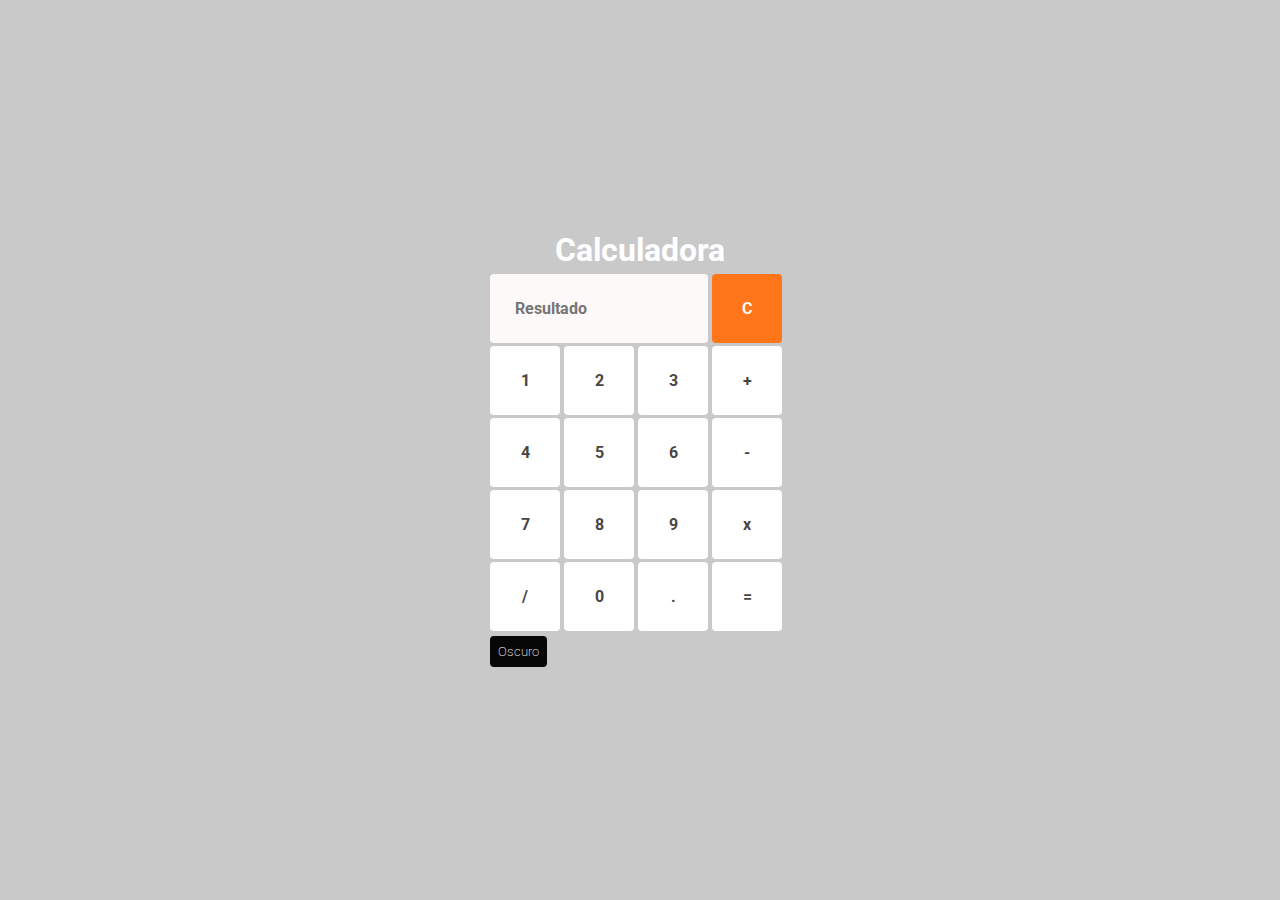
<file: Calculadora/index.html>
<!DOCTYPE html>
<html>

<head>
  <meta charset="utf-8" />
  <meta http-equiv="X-UA-Compatible" content="IE=edge" />
  <title>Calculadora</title>
  <meta name="description" content="" />
  <meta name="viewport" content="width=device-width, initial-scale=1" />
  <link rel="stylesheet" href="Estilos/claro.css" id="theme" />
  <link href="https://fonts.googleapis.com/css2?family=Roboto:wght@300&display=swap" rel="stylesheet">
  
</head>

<body>
  <div class="Capa">
    <div class="container">
      <h1>Calculadora</h1>

      <div class="Fila_Uno">
        <input type="text" name="resultado" class="resultado" id="resultado" value="" placeholder="Resultado" readonly />
        <input type="button" value="C" onclick="LimpiarPantalla()" id="Limpiar" />
      </div>
      <div class="Fila_Dos">
        <input type="button" value="1" onclick="Pantalla(1)" id="uno" />
        <input type="button" value="2" onclick="Pantalla(2)" id="dos" />
        <input type="button" value="3" id="tres" onclick="Pantalla(3)" />
        <input type="button" value="+" onclick="Pantalla('+')" />
      </div>
      <div class="Fila_Tres">
        <input type="button" value="4" id="cuatro" onclick="Pantalla(4)" />
        <input type="button" value="5" id="cinco" onclick="Pantalla(5)" />
        <input type="button" value="6" id="seis" onclick="Pantalla(6)" />
        <input type="button" value="-" onclick="Pantalla('-')" />
      </div>
      <div class="Fila_Cuatro">
        <input type="button" value="7" id="siete" onclick="Pantalla(7)" />
        <input type="button" value="8" id="ocho" onclick="Pantalla(8)" />
        <input type="button" value="9" id="nueve" onclick="Pantalla(9)" />
        <input type="button" value="x" onclick="Pantalla('*')" />
      </div>
      <div class="Fila_Cinco">
        <input type="button" value="/" onclick="Pantalla('/')" />

        <input type="button" value="0" id="cero" onclick="Pantalla(0)" />
        <input type="button" value="." class="dot" onclick="Pantalla('.')" />
        <input type="button" value="=" onclick="resultado.value = eval(resultado.value)" />
      </div>
      <div class="boton-debajo">
        <button onclick="CambiodeColor()" id="modo_oscuro">
          Oscuro 
        </button>
      </div>
    </div>
  </div>
  <!-- Fontawesome Script -->
  <script src="JS/funciones.js"></script>
</body>

</html>
</file>
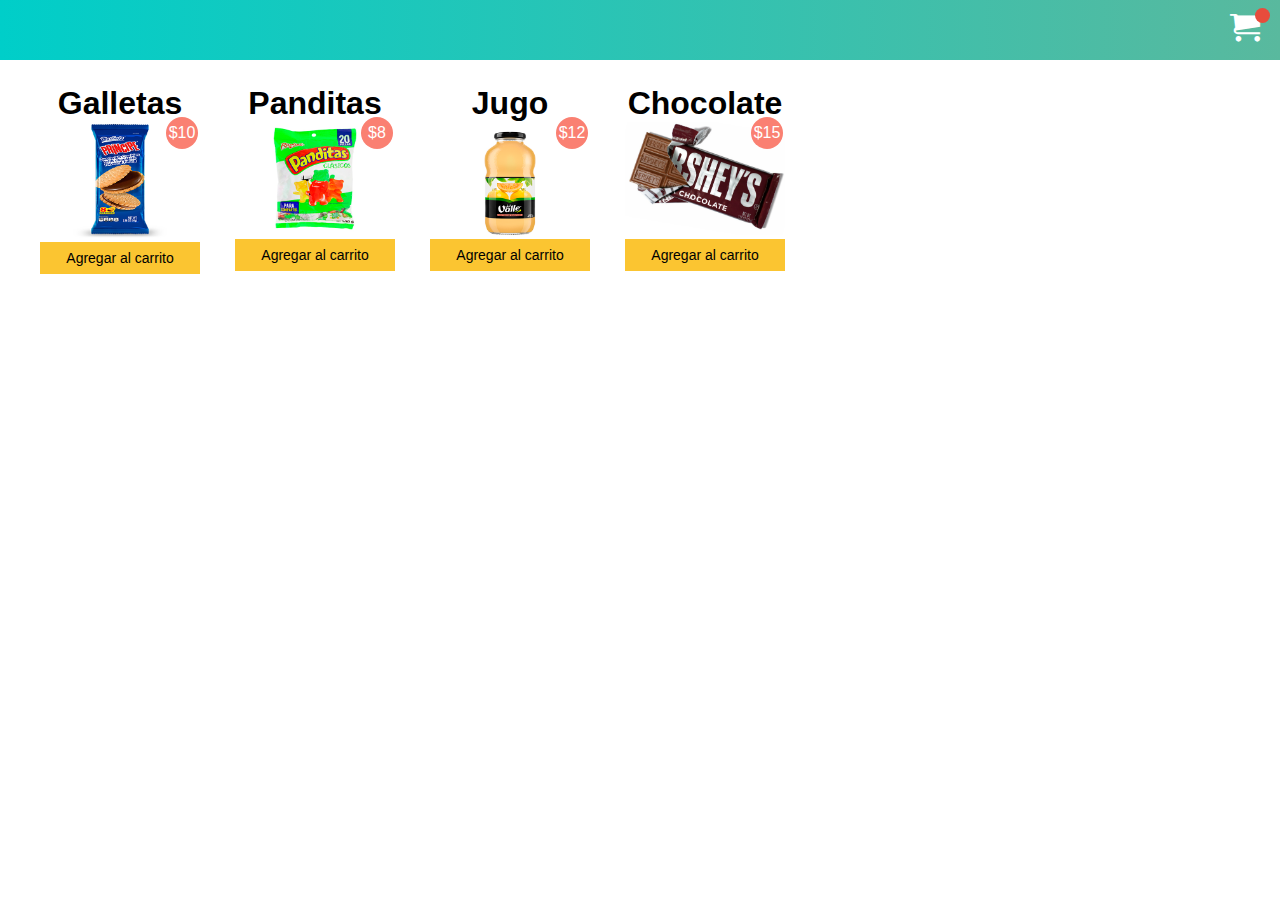
<file: carrito/Index.html>
<!DOCTYPE html>
<html>
<head>
	<title>Carrito de compras</title>

	<meta charset="UTF-8">
	<meta name="viewport" content="width=device-width, initial-scale=1.0">
	<link rel="stylesheet" type="text/css" href="css/Estilo.css">
	<link rel="stylesheet" type="text/css" href="css/fonts/Iconos.css">
	<script src="js/funciones.js" async="true"></script>
</head>
<body>

	<header>
		<i onclick="visible()" class="icon-cart"></i><s></s>
	</header>

	<nav></nav>
	<section></section>
	
</body>
</html>
</file>
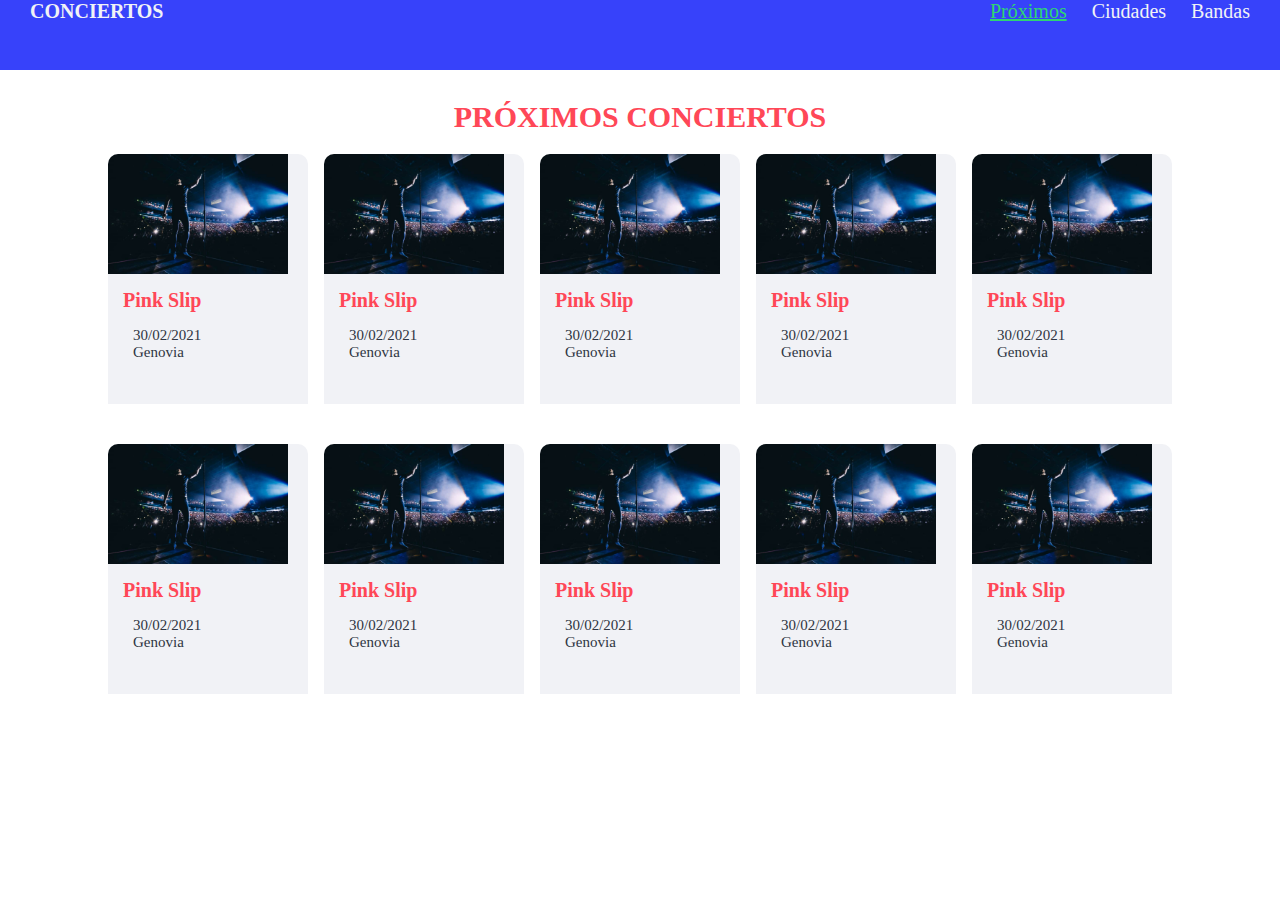
<file: conciertos/index.html>
<!DOCTYPE html>
<html>
<head>
    <title>PRÓXIMOS</title>
    <meta charset="utf-8">
    <meta name="viewport" content="width=device-width, initial-scale=1.0">
    <link rel="stylesheet" type="text/css" href="./css/estilos.css">
    <link rel="stylesheet" href="https://use.fontawesome.com/releases/v5.15.3/css/all.css" integrity="sha384-SZXxX4whJ79/gErwcOYf+zWLeJdY/qpuqC4cAa9rOGUstPomtqpuNWT9wdPEn2fk" crossorigin="anonymous">
    <link rel="preconnect" href="https://fonts.gstatic.com">
    <link href="https://fonts.googleapis.com/css2?family=Poppins:wght@100;200;500&display=swap" rel="stylesheet">
</head>
<body>
    <header>
        <h6>CONCIERTOS</h6>
        <i class="fas fa-bars menu"></i>
        <div class="menu-lado">
            <div><a href="./index.html">Próximos</a></div>
            <div><a href="./ciudades.html">Ciudades</a></div>
            <div><a href="./bandas.html">Bandas</a></div>
        </div>
        <ul>
            <li><a href="./index.html" class="actual">Próximos</a></li>
            <li><a href="./ciudades.html">Ciudades</a></li>
            <li><a href="./bandas.html">Bandas</a></li>
        </ul>
    </header>
    <h1>PRÓXIMOS CONCIERTOS</h1>
    <div class="contenedor">

    <div class="ficha">
        <div class="imgficha">
            <img src="./img/p1.jpg">
        </div>
        <div class="info">
            <h3>Pink Slip</h3>
            <p><i class="fas fa-calendar"></i>30/02/2021</p>
            <p><i class="fas fa-map-marker"></i>Genovia</p>
        </div>
    </div>

    <div class="ficha">
        <div class="imgficha">
            <img src="./img/p1.jpg">
        </div>
        <div class="info">
            <h3>Pink Slip</h3>
            <p><i class="fas fa-calendar"></i>30/02/2021</p>
            <p><i class="fas fa-map-marker"></i>Genovia</p>
        </div>
    </div>

    <div class="ficha">
        <div class="imgficha">
            <img src="./img/p1.jpg">
        </div>
        <div class="info">
            <h3>Pink Slip</h3>
            <p><i class="fas fa-calendar"></i>30/02/2021</p>
            <p><i class="fas fa-map-marker"></i>Genovia</p>
        </div>
    </div>

    <div class="ficha">
        <div class="imgficha">
            <img src="./img/p1.jpg">
        </div>
        <div class="info">
            <h3>Pink Slip</h3>
            <p><i class="fas fa-calendar"></i>30/02/2021</p>
            <p><i class="fas fa-map-marker"></i>Genovia</p>
        </div>
    </div>

    <div class="ficha">
        <div class="imgficha">
            <img src="./img/p1.jpg">
        </div>
        <div class="info">
            <h3>Pink Slip</h3>
            <p><i class="fas fa-calendar"></i>30/02/2021</p>
            <p><i class="fas fa-map-marker"></i>Genovia</p>
        </div>
    </div>

</div>

<div class="contenedor">

    <div class="ficha">
        <div class="imgficha">
            <img src="./img/p1.jpg">
        </div>
        <div class="info">
            <h3>Pink Slip</h3>
            <p><i class="fas fa-calendar"></i>30/02/2021</p>
            <p><i class="fas fa-map-marker"></i>Genovia</p>
        </div>
    </div>

    <div class="ficha">
        <div class="imgficha">
            <img src="./img/p1.jpg">
        </div>
        <div class="info">
            <h3>Pink Slip</h3>
            <p><i class="fas fa-calendar"></i>30/02/2021</p>
            <p><i class="fas fa-map-marker"></i>Genovia</p>
        </div>
    </div>

    <div class="ficha">
        <div class="imgficha">
            <img src="./img/p1.jpg">
        </div>
        <div class="info">
            <h3>Pink Slip</h3>
            <p><i class="fas fa-calendar"></i>30/02/2021</p>
            <p><i class="fas fa-map-marker"></i>Genovia</p>
        </div>
    </div>

    <div class="ficha">
        <div class="imgficha">
            <img src="./img/p1.jpg">
        </div>
        <div class="info">
            <h3>Pink Slip</h3>
            <p><i class="fas fa-calendar"></i>30/02/2021</p>
            <p><i class="fas fa-map-marker"></i>Genovia</p>
        </div>
    </div>

    <div class="ficha">
        <div class="imgficha">
            <img src="./img/p1.jpg">
        </div>
        <div class="info">
            <h3>Pink Slip</h3>
            <p><i class="fas fa-calendar"></i>30/02/2021</p>
            <p><i class="fas fa-map-marker"></i>Genovia</p>
        </div>
    </div>

</div>

    

</body>
</html>
</file>
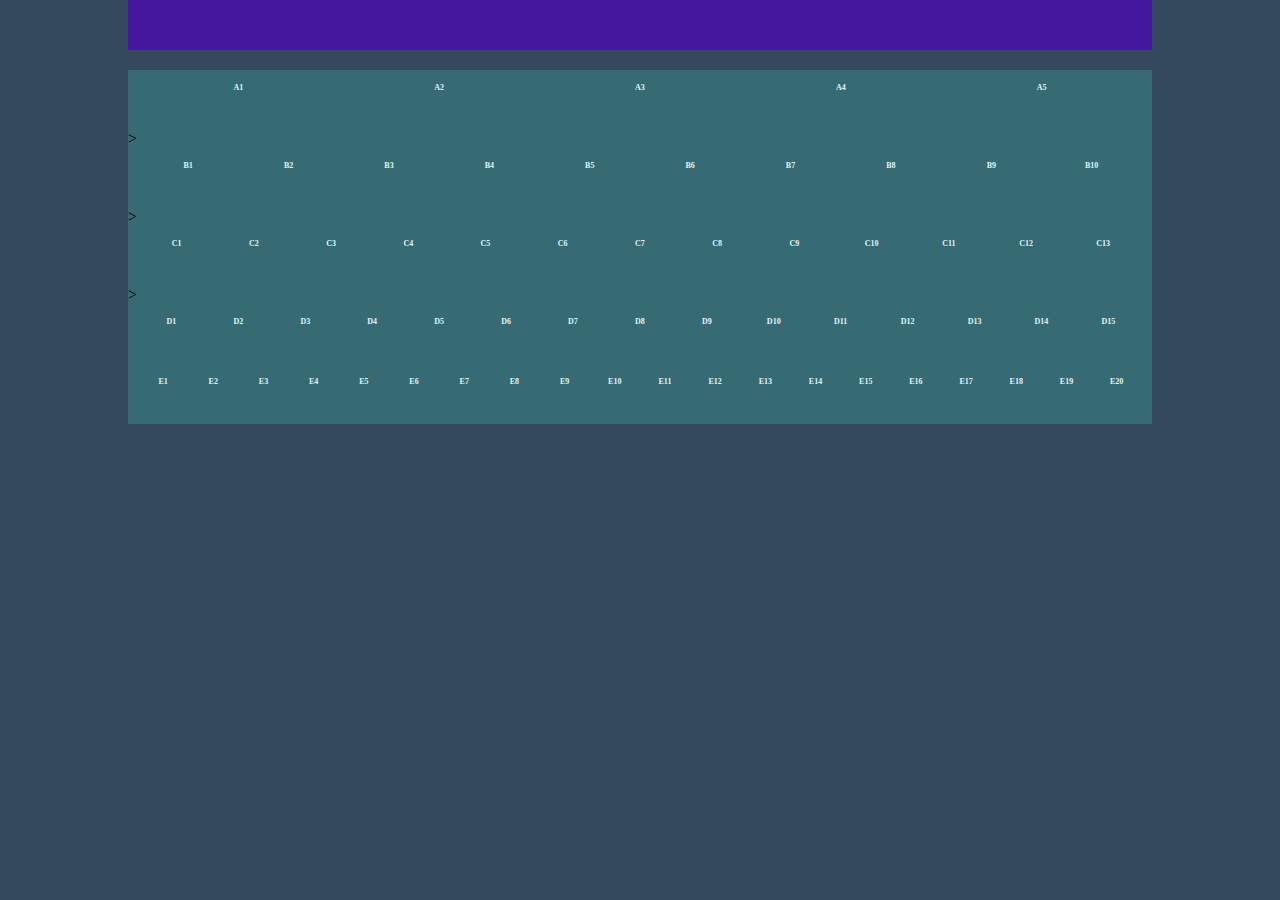
<file: Flexbox/index.html>
<!DOCTYPE html>
<html>
<head>
    <meta charset="UTF-8">
    <meta http-equiv="X-UA-Compatible" content="IE=edge">
    <title>FlexBox</title>
    <link rel="stylesheet" type="text/css" href="estilos/estilos.css">
    <link rel="stylesheet" href="https://use.fontawesome.com/releases/v5.8.1/css/all.css" integrity="sha384-50oBUHEmvpQ+1lW4y57PTFmhCaXp0ML5d60M1M7uH2+nqUivzIebhndOJK28anvf" crossorigin="anonymous">
</head>
<body>
    <div class="pantalla"></div>
    <div class="contenedor">
        <div class="fila">
            <div class="asiento">
                <i class="fas fa-couch"></i> 
                <h4>A1</h4>
            </div>
            <div class="asiento">
                <i class="fas fa-couch"></i>
                <h4>A2</h4>
            </div>
            <div class="asiento">
                <i class="fas fa-couch"></i>
                <h4>A3</h4>
            </div>
            <div class="asiento">
                <i class="fas fa-couch"></i>
                <h4>A4</h4>
            </div>
            <div class="asiento">
                <i class="fas fa-couch"></i>
                <h4>A5</h4>
            </div>
        </div>>

        <div class="fila">
            <div class="asiento">
                <i class="fas fa-couch"></i>
                <h4>B1</h4>
            </div>
            <div class="asiento">
                <i class="fas fa-couch"></i>
                <h4>B2</h4>
            </div>
            <div class="asiento">
                <i class="fas fa-couch"></i>
                <h4>B3</h4>
            </div>
            <div class="asiento">
                <i class="fas fa-couch"></i>
                <h4>B4</h4>
            </div>
            <div class="asiento">
                <i class="fas fa-couch"></i>
                <h4>B5</h4>
            </div>
            <div class="asiento">
                <i class="fas fa-couch"></i>
                <h4>B6</h4>
            </div>
            <div class="asiento">
                <i class="fas fa-couch"></i>
                <h4>B7</h4>
            </div>
            <div class="asiento">
                <i class="fas fa-couch"></i>
                <h4>B8</h4>
            </div>
            <div class="asiento">
                <i class="fas fa-couch"></i>
                <h4>B9</h4>
            </div>
            <div class="asiento">
                <i class="fas fa-couch"></i>
                <h4>B10</h4>
            </div>
        </div>>

        <div class="fila">
            <div class="asiento">
                <i class="fas fa-couch"></i>
                <h4>C1</h4>
            </div>
            <div class="asiento">
                <i class="fas fa-couch"></i>
                <h4>C2</h4>
            </div>
            <div class="asiento">
                <i class="fas fa-couch"></i>
                <h4>C3</h4>
            </div>
            <div class="asiento">
                <i class="fas fa-couch"></i>
                <h4>C4</h4>
            </div>
            <div class="asiento">
                <i class="fas fa-couch"></i> 
                <h4>C5</h4>
            </div>
            <div class="asiento">
                <i class="fas fa-couch"></i>
                <h4>C6</h4>
            </div>
            <div class="asiento">
                <i class="fas fa-couch"></i>
                <h4>C7</h4>
            </div>
            <div class="asiento">
                <i class="fas fa-couch"></i>
                <h4>C8</h4>
            </div>
            <div class="asiento">
                <i class="fas fa-couch"></i>
                <h4>C9</h4>
            </div>
            <div class="asiento">
                <i class="fas fa-couch"></i> 
                <h4>C10</h4>
            </div>
            <div class="asiento">
                <i class="fas fa-couch"></i>
                <h4>C11</h4>
            </div>
            <div class="asiento">
                <i class="fas fa-couch"></i>
                <h4>C12</h4>
            </div>
            <div class="asiento">
                <i class="fas fa-couch"></i> 
                <h4>C13</h4>
            </div>
        </div>>

        <div class="fila">
            <div class="asiento">
                <i class="fas fa-couch"></i>
                <h4>D1</h4>
            </div>
            <div class="asiento">
                <i class="fas fa-couch"></i>
                <h4>D2</h4>
            </div>
            <div class="asiento">
                <i class="fas fa-couch"></i>
                <h4>D3</h4>
            </div>
            <div class="asiento">
                <i class="fas fa-couch"></i>
                <h4>D4</h4>
            </div>
            <div class="asiento">
                <i class="fas fa-couch"></i>
                <h4>D5</h4>
            </div>
            <div class="asiento">
                <i class="fas fa-couch"></i>
                <h4>D6</h4>
            </div>
            <div class="asiento">
                <i class="fas fa-couch"></i>
                <h4>D7</h4>
            </div>
            <div class="asiento">
                <i class="fas fa-couch"></i>
                <h4>D8</h4>
            </div>
            <div class="asiento">
                <i class="fas fa-couch"></i>
                <h4>D9</h4>
            </div>
            <div class="asiento">
                <i class="fas fa-couch"></i>
                <h4>D10</h4>
            </div>
            <div class="asiento">
                <i class="fas fa-couch"></i>
                <h4>D11</h4>
            </div>
            <div class="asiento">
                <i class="fas fa-couch"></i>
                <h4>D12</h4>
            </div>
            <div class="asiento">
                <i class="fas fa-couch"></i>
                <h4>D13</h4>
            </div>
            <div class="asiento">
                <i class="fas fa-couch"></i>
                <h4>D14</h4>
            </div>
            <div class="asiento">
                <i class="fas fa-couch"></i>
                <h4>D15</h4>
            </div>
        </div>
        <div class="fila">
            <div class="asiento">
                <i class="fas fa-couch"></i> 
                <h4>E1</h4>
            </div>
            <div class="asiento">
                <i class="fas fa-couch"></i>
                <h4>E2</h4>
            </div>
            <div class="asiento">
                <i class="fas fa-couch"></i>
                <h4>E3</h4>
            </div>
            <div class="asiento">
                <i class="fas fa-couch"></i>
                <h4>E4</h4>
            </div>
            <div class="asiento">
                <i class="fas fa-couch"></i>
                <h4>E5</h4>
            </div>
            <div class="asiento">
                <i class="fas fa-couch"></i> 
                <h4>E6</h4>
            </div>
            <div class="asiento">
                <i class="fas fa-couch"></i>
                <h4>E7</h4>
            </div>
            <div class="asiento">
                <i class="fas fa-couch"></i>
                <h4>E8</h4>
            </div>
            <div class="asiento">
                <i class="fas fa-couch"></i>
                <h4>E9</h4>
            </div>
            <div class="asiento">
                <i class="fas fa-couch"></i>
                <h4>E10</h4>
            </div><div class="asiento">
                <i class="fas fa-couch"></i> 
                <h4>E11</h4>
            </div>
            <div class="asiento">
                <i class="fas fa-couch"></i>
                <h4>E12</h4>
            </div>
            <div class="asiento">
                <i class="fas fa-couch"></i>
                <h4>E13</h4>
            </div>
            <div class="asiento">
                <i class="fas fa-couch"></i>
                <h4>E14</h4>
            </div>
            <div class="asiento">
                <i class="fas fa-couch"></i>
                <h4>E15</h4>
            </div><div class="asiento">
                <i class="fas fa-couch"></i> 
                <h4>E16</h4>
            </div>
            <div class="asiento">
                <i class="fas fa-couch"></i>
                <h4>E17</h4>
            </div>
            <div class="asiento">
                <i class="fas fa-couch"></i>
                <h4>E18</h4>
            </div>
            <div class="asiento">
                <i class="fas fa-couch"></i>
                <h4>E19</h4>
            </div>
            <div class="asiento">
                <i class="fas fa-couch"></i>
                <h4>E20</h4>
            </div>
        </div>
    </div>
</body>
</html>
</file>
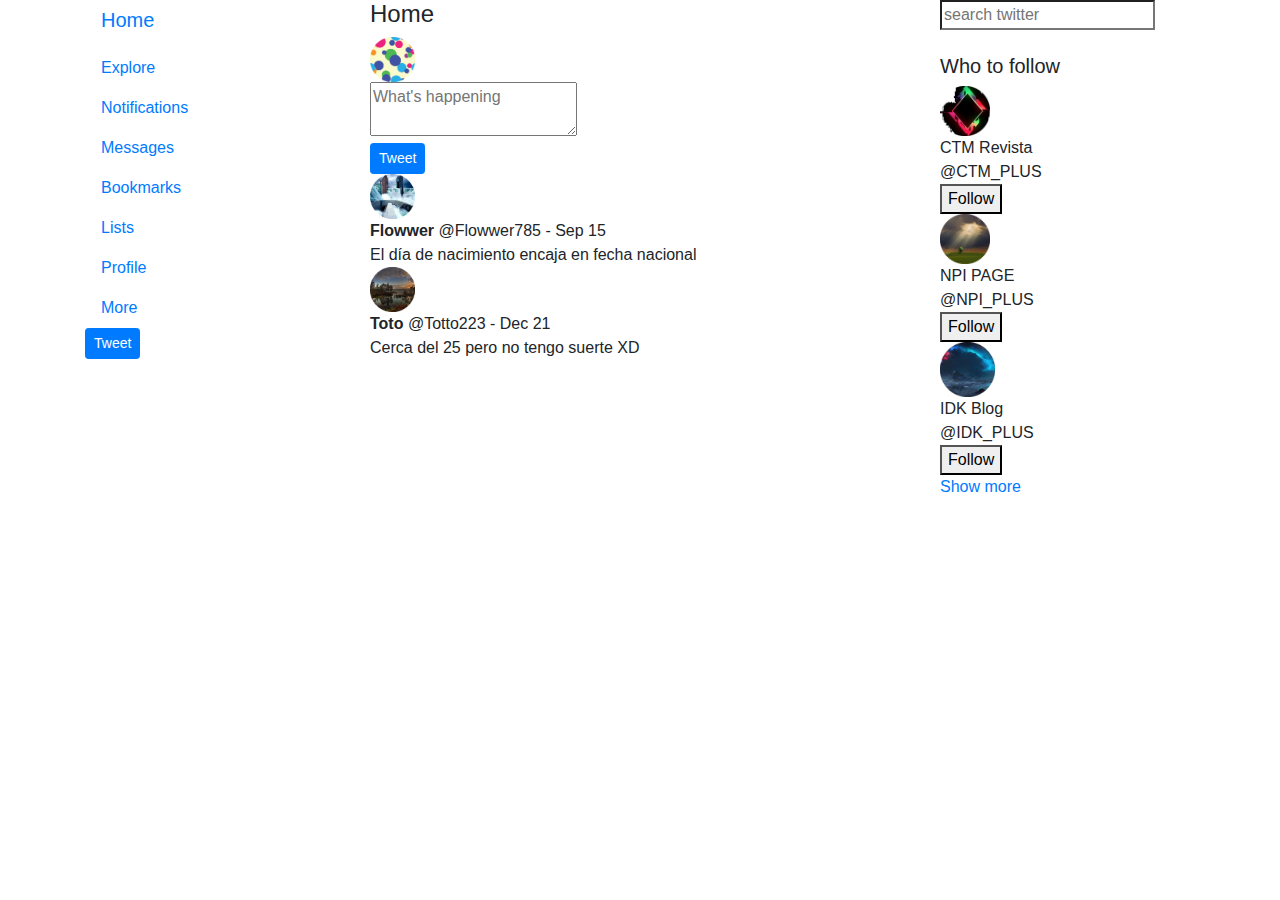
<file: Twitter/Index.html>
<!doctype html>

<html lang="en">

<head>
  <meta charset="utf-8">
  <title>Twittter Diseño</title>
  <link rel="stylesheet" href="https://stackpath.bootstrapcdn.com/bootstrap/4.3.1/css/bootstrap.min.css"
    integrity="sha384-ggOyR0iXCbMQv3Xipma34MD+dH/1fQ784/j6cY/iJTQUOhcWr7x9JvoRxT2MZw1T" crossorigin="anonymous">
  <link rel="stylesheet" href="https://use.fontawesome.com/releases/v5.7.2/css/all.css"
    integrity="sha384-fnmOCqbTlWIlj8LyTjo7mOUStjsKC4pOpQbqyi7RrhN7udi9RwhKkMHpvLbHG9Sr" crossorigin="anonymous" />
</head>

<body>
  <div class='container'>
    <div class='row'>

      <!--Left Menu block-->
      <div class='col-lg-3 col-md-1 col-2'>

        <nav>
          <a href="#"><i class="fab fa-twitter fa-2x"></i></a>

          <ul class="nav flex-column">
            <li class="nav-item">
              <a class="nav-link active" href="#"><i class="fas fa-house-damage"></i> <span
                  class="menu-text"></span> <h5>Home</h5></span> </a>
            </li>
            <li class="nav-item">
              <a class="nav-link" href="#"> <i class="fab fa-slack-hash"></i> <span class="menu-text">Explore</span></a>
            </li>
            <li class="nav-item">
              <a class="nav-link" href="#"><i class="far fa-bell"></i> <span class="menu-text">Notifications</span></a>
            </li>
            <li class="nav-item">
              <a class="nav-link" href="#"><i class="far fa-envelope"></i> <span class="menu-text">Messages</span></a>
            </li>
            <li class="nav-item">
              <a class="nav-link" href="#"><i class="far fa-bookmark"></i> <span class="menu-text">Bookmarks</span></a>
            </li>
            <li class="nav-item">
              <a class="nav-link" href="#"><i class="far fa-list-alt"></i> <span class="menu-text">Lists</span></a>
            </li>
            <li class="nav-item">
              <a class="nav-link" href="#"><i class="far fa-user-circle"></i> <span class="menu-text">Profile</span></a>
            </li>
            <li class="nav-item">
              <a class="nav-link" href="#"><i class="fas fa-ellipsis-h"></i> <span class="menu-text">More</span></a>
            </li>
            <li class="nav-item mobile-post">
              <a class="nav-link2" href="#"><i class="far fa-edit"></i></a>
            </li>
          </ul>


          <button type="button" class="btn btn-primary btn-sm tweeterBtn">Tweet</button>
        </nav>

      </div>

      <!--middle block-->
      <div class='col-lg-6 col-md-11 col-10'>
        <main>

          <div class="first-part">
            <h4>Home</h4>
          </div>
          <div class="whats-happening">
            <form>
              <div class="post-blocks">
                <div class="post-profile"><img src="assets/images/img_avatar2.png" width="45" height="45" class="avatar" alt="Avatar"></div>
                <textarea class="post-form" placeholder="What's happening"></textarea>
              </div>
              <div class="post-icons">
                <div class="first-post-icons">
                  <i class="fas fa-image"></i>
                  <i class="fas fa-gift"></i>
                  <i class="fas fa-signal"></i>
                  <i class="fas fa-smile"></i>
                </div>
                <div class="second-post-icons">
                  <i class="far fa-circle"></i>
                  <i class="fas fa-plus-circle"></i>
                  <button type="button" class="btn btn-primary btn-sm tweeterBtn">Tweet</button>
                </div>
              </div>
            </form>
          </div>

        </main>

        <!--TWEETS-->
        <section id="tweets">
          <!--1 tweet-->
          <div class="tweet-1">
            <div class="tweet-img">
              <img src="assets/images/img_avatar6.png" width="45" height="45" alt="Avatar">
            </div>
            <div class="tweet-txt">
              <div class="tweet-name-date">
                <strong> Flowwer</strong>
                <span class="twitter-account"> @Flowwer785</span> -
                <span class="date">Sep 15</span>
              </div>
              <div class="message">
                El día de nacimiento encaja en fecha nacional
              </div>
              <div class="tweet-icons">
                <i class="fas fa-image"></i>
                <i class="fas fa-gift"></i>
                <i class="fas fa-signal"></i>
                <i class="fas fa-smile"></i>
              </div>
            </div>
          </div>
          <!--1 tweet-->
          <div class="tweet-1">
            <div class="tweet-img">
              <img src="assets/images/img_avatar5.png" width="45" height="45" class="avatar" alt="Avatar">
            </div>
            <div class="tweet-txt">
              <div class="tweet-name-date">
                <strong> Toto</strong>
                <span class="twitter-account"> @Totto223</span> -
                <span class="date">Dec 21</span>
              </div>
              <div class="message">
                Cerca del 25 pero no tengo suerte XD
              </div>
              <div class="tweet-icons">
                <i class="fas fa-image"></i>
                <i class="fas fa-gift"></i>
                <i class="fas fa-signal"></i>
                <i class="fas fa-smile"></i>
              </div>
            </div>
          </div>
        </section>
      </div>

      <!--Right  block-->
      <div class='col-lg-3 d-none d-lg-block' id="rightBlock">
        <!--search-->
        <div class="search">
          <form>
            <input type="search" placeholder="search twitter" results />
          </form>
        </div><br />
        <!--proposed profiles-->
        <div class="other-profiles">
          <div class="heading">
            <h5>Who to follow</h5>
          </div>
          <div class="profile-1">
            <div class="profile-img"><img src="assets/images/img_avatar3.png" width="50" height="50" class="avatar" alt="Avatar"></div>
            <div class="profile-name">
              CTM Revista <br />
              <span class="twitter-account">@CTM_PLUS</span>
            </div>
            <div class="follow-btn"><button>Follow</button></div>
          </div>
          <div class="profile-1">
            <div class="profile-img"><img src="assets/images/img_avatar.png" width="50" height="50" class="avatar" alt="Avatar"></div>
            <div class="profile-name">
              NPI PAGE <br />
              <span class="twitter-account">@NPI_PLUS</span>
            </div>
            <div class="follow-btn"><button>Follow</button></div>
          </div>
          <div class="profile-1">
            <div class="profile-img"><img src="assets/images/img_avatar4.png" width="55" height="55" class="avatar" alt="Avatar"></div>
            <div class="profile-name">
              IDK Blog <br />
              <span class="twitter-account">@IDK_PLUS</span>
            </div>
            <div class="follow-btn"><button>Follow</button></div>
          </div>
          <div class="heading">
            <a href="#">Show more</a>
          </div>
        </div><br />

</body>
</html>
</file>
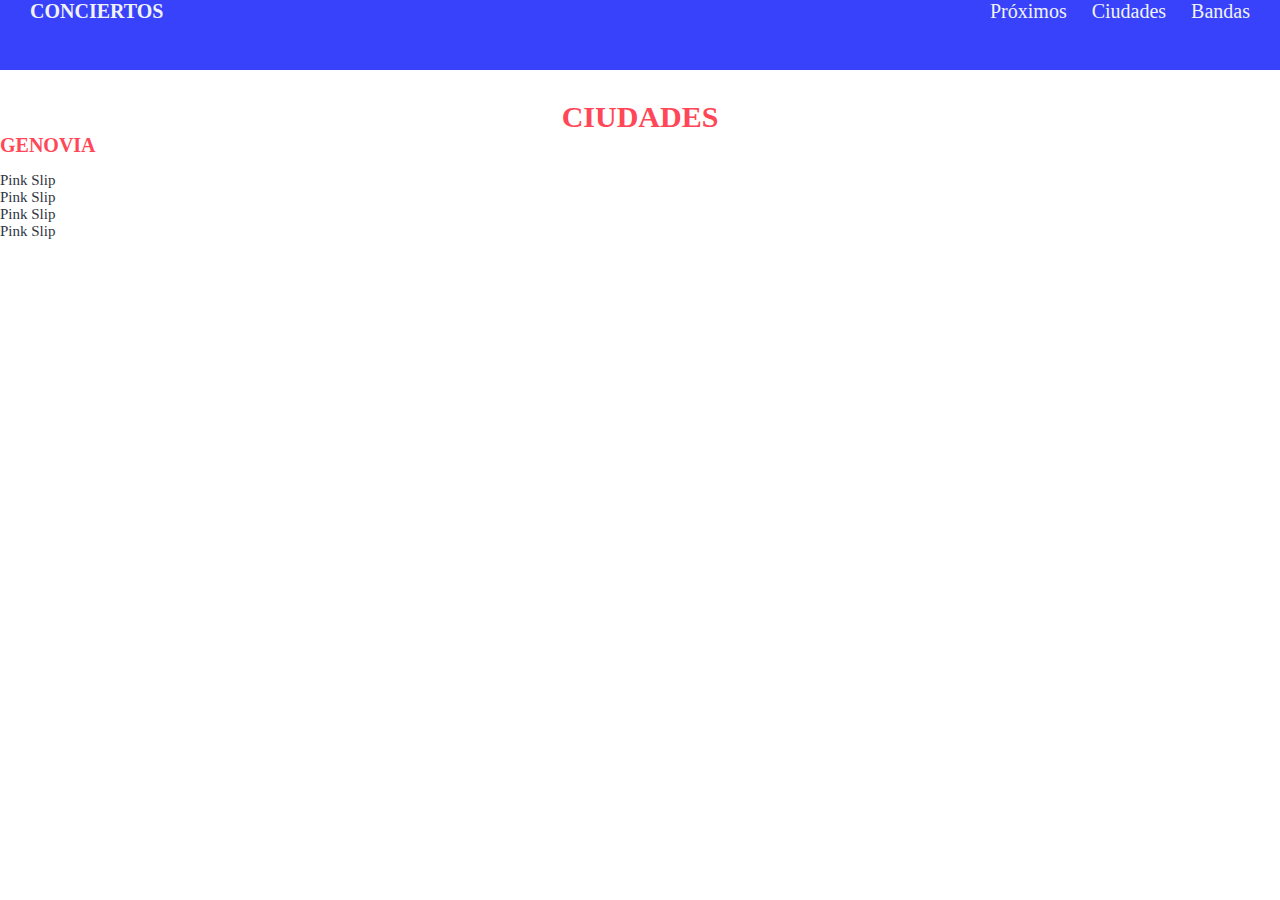
<file: conciertos/ciudades.html>
<!DOCTYPE html>
<html>
<head>
    <title>PRÓXIMOS</title>
    <meta charset="utf-8">
    <meta name="viewport" content="width=device-width, initial-scale=1.0">
    <link rel="stylesheet" type="text/css" href="./css/estilos.css">
    <link rel="stylesheet" href="https://use.fontawesome.com/releases/v5.15.3/css/all.css" integrity="sha384-SZXxX4whJ79/gErwcOYf+zWLeJdY/qpuqC4cAa9rOGUstPomtqpuNWT9wdPEn2fk" crossorigin="anonymous">
    <link rel="preconnect" href="https://fonts.gstatic.com">
    <link href="https://fonts.googleapis.com/css2?family=Poppins:wght@100;200;500&display=swap" rel="stylesheet">
</head>
<body>
    <header>
        <h6>CONCIERTOS</h6>
        <ul>
            <li> <a href="./index.html">Próximos</a></li>
            <li><a href="./ciudades.html">Ciudades</a></li>
            <li><a href="./bandas.html">Bandas</a></li>
        </ul>
    </header>
    <h1>CIUDADES</h1>
    <div class="contprincipal">
        <div class="ciudad">
            <h3>GENOVIA</h3>
            <i class="fas fa-chevron-down"></i>
        </div>
        <div class="ciudades">
            <p>Pink Slip</p>
            <p>Pink Slip</p>
            <p>Pink Slip</p>
            <p>Pink Slip</p>
        </div>
    </div>
</body>
</html>
</file>
<file: Calculadora/Estilos/claro.css>
* {
  box-sizing: border-box;
  padding: 0;
  margin: 0;
  font-family: 'Roboto', sans-serif;
  font-weight: bold;
}

.Capa {
  height: 100vh;
  width: 100%;
  display: flex;
  justify-content: center;
  flex-direction: column;
  align-items: center;
  background-color: rgb(201, 201, 201);
  transition: 0.8s all;
}
h1 {
  text-align: center;
  margin-bottom: 1.5%;
  color: rgb(255, 255, 255);
}
.container {
  width: 300px;
}
.resultado {
  width: 59.1%;
}
input {
  padding: 25px;
  color: rgb(73, 69, 69);
  font-size: 1em;
  cursor: pointer;
  width: 70px;
  background-color: rgb(255, 255, 255);
  border: none;
  outline: none;
  border-radius: 4px;
}

.Fila_Uno,
.Fila_Dos,
.Fila_Tres,
.Fila_Cuatro,
.Fila_Cinco {
  margin-bottom: 3px;
}
input[type="boton"] {
  color: rgb(151, 151, 151);
}
input[type="text"] {
  background-color: rgb(253, 249, 249);
  width: 218px;
}
input[type="boton"]:hover {
  background-color: rgb(50, 48, 78);
  color: rgb(255, 255, 255);
}
#Limpiar {
  color: rgb(255, 248, 248);
  background-color: rgb(255, 117, 25);
}
button {
  border: none;
  background-color: rgb(7, 7, 7);
  padding: 8px;
  color: rgb(248, 244, 244);
  margin: 2px;
  cursor: pointer;
  outline: none;
  border-radius: 4px;
  font-size: 0.8em;
  font-weight: 200;
}

a {
  text-decoration: none;
  border: none;
  background-color: rgb(39, 34, 34);
  padding: 8px;
  color: rgb(255, 255, 255);
  margin: 2px;
  cursor: pointer;
  outline: none;
  border-radius: 4px;

  font-size: 0.8em;
  font-weight: 200;
}
.boton-debajo {
  display: flex;
  margin-left: -2.3px;
}
.fab {
  font-size: 1.1em;
}
</file>
<file: carrito/css/Estilo.css>
* {
	font-family: sans-serif;
	padding: 0px;
	margin: 0px;
	user-select: none;
}

header {
	background: #59B99E;
	background: linear-gradient(to right, #00cec9, #59B99E);
	width: 100%;
	height: 60px;
	float: left;
	line-height: 60px;
	text-align: right;
	padding-right: 20px;
	box-sizing: border-box;
	color: white;
	font-size: 30px;
}

header > i {
	cursor: pointer;
}

s {
	background: #e74c3c;
	width: 15px;
	height: 15px;
	font-size: 10px;
	border-radius: 50px;
	position: absolute;
	right: 10px;
	top: 8px;
	line-height: 16px;
	text-align: center;
	text-decoration: none;
	color: white;
}

nav {
	height: calc(100% - 60px);
	width: 300px;
	position: fixed;
	top: 60px;
	right: -300px;
	transition: .2s all;
	overflow-y: scroll;
}

.visible {
	right: 0px !important;
}

section {
	width: 100%;
	padding: 15px;
	box-sizing: border-box;
	transition: .2s all;
}

.sn {
	width: calc(100%-300px) !important;
}

/*------Estilos de los productos------*/

div {
	position: relative;
	float: left;
	width: 180px;
	padding: 10px;
	box-sizing: border-box;
	margin-left: 15px;
	margin-top: 15px;
}

h1{
	text-align: center;
}

img{
	width: 100%;
	height: 100%;
}

.precio{
	background-color: salmon;
	height: 32px;
	width: 32px;
	border-radius: 50%;
	line-height: 32px;
	color: white;
	text-align: center;

	position: absolute;
	top: 42px;
	left: 136px;
}

.mas{
	border-style: none;
	padding: 8px;
	width: 100%;
	cursor: pointer;
	background-color: rgba(251, 197, 49,1.0);
	font-size: 14px;
}

.mas:hover{
	background-color: rgba(251, 197, 49,.8);
}

/*------Estilos de la lista de prductos------*/

.lista{
	width: calc(100% - 20px);
	line-height: 50px;
}

.text{
	width: 100%;
	text-align: center;
	padding-top: 15px;
}

.img{
	position: relative;
	float: left;
	width: 50px !important;
	height: 50px !important;
}

.productos{
	position: relative;
	float: left;
	font-size: 16px;
	margin-left: 15px;
}

.total_pago{
	width: calc(100% - 30px);
}

.total{
	width: 100%;
	font-size: 18px !important;

}

.pago{
	border-radius: 15px;
	margin: 15px 0px 15px 15px;
}
</file>
<file: carrito/css/fonts/Iconos.css>
@font-face {
  font-family: 'icomoon';
  src:  url('icomoon.eot?4r41uf');
  src:  url('icomoon.eot?4r41uf#iefix') format('embedded-opentype'),
    url('icomoon.ttf?4r41uf') format('truetype'),
    url('icomoon.woff?4r41uf') format('woff'),
    url('icomoon.svg?4r41uf#icomoon') format('svg');
  font-weight: normal;
  font-style: normal;
  font-display: block;
}

[class^="icon-"], [class*=" icon-"] {
  /* use !important to prevent issues with browser extensions that change fonts */
  font-family: 'icomoon' !important;
  speak: never;
  font-style: normal;
  font-weight: normal;
  font-variant: normal;
  text-transform: none;
  line-height: 1;

  /* Better Font Rendering =========== */
  -webkit-font-smoothing: antialiased;
  -moz-osx-font-smoothing: grayscale;
}

.icon-moon:before {
  content: "\e901";
  font-size: 15px;
}

.icon-sun:before {
  content: "\e900";
  font-size: 15px;
}

.icon-cart:before {
  content: "\e93a";
}

.on{
  color: white; /*rgb(192,192,192)*/
}

.off{
  color: rgba(128,128,128,0.7);
}

/*Colores del tema claro*/
.background_principal{
  background: #bdc3c7 !important;
}

.background_complementario{
  background: rgba(127, 140, 141,0.8) !important;
}

.color_gris{
  color: rgba(52, 73, 94,.8) !important;
}

.color_azul_obscuro{
  color: #2c3e50 !important;
}

.background_azul_obscuro{
  background: #2c3e50 !important;
}

.background_operacion{
  background: rgba(52, 73, 94,.3) !important;
}
</file>
<file: conciertos/css/estilos.css>
*{
    margin: 0px;
    padding: 0px;
}

:root{
    /* COLORES */
    --verde: #2ED573;
    --azul: #3742FA;
    --rojo: #FF4757;
    --blanco: #F1F2F6;
    --negro: #2F3542;

    /* TAMAÑO LETRAS */
    --titulo: 30px;
    --subtitulo: 20px;
    --parrafo: 15px;
}

header{
    background: var(--azul);
    width: 100%;
    height: 70px;
    position: relative;
    float: left;
}
    h6{
        font-size: var(--subtitulo);
        position: relative;
        float: left;
        color: var(--blanco);
        margin-left: 30px;
    }
    ul{
        position: relative;
        float: right;
        list-style: none;
        margin-right: 30px;
    }
        li{
            position: relative;
            float: left;
            color: var(--blanco);
            margin-left: 25px;
            font-size: var(--subtitulo);
            font-weight: 200;
            transition: .2s all;
        }
        a{
            text-decoration: none;
            color: var(--blanco);
            transition: .2s all;
        }
        a:hover{
            cursor: pointer;
            color: var(--rojo);
        }
        .actual{
            text-decoration: underline;
            color: var(--verde);
            font-weight: 500;
        }
    .menu{
        position: relative;
        float: right;
        font-size: var(--subtitulo);
        color: var(--blanco);
        font-weight: 200;
        margin-right: 30px;
        line-height: 70px !important;
        display: none !important; 
    }
    .menu-lado{
        position: fixed;
        right: -200px;
        top: 70px;
        background: var(--azul);
        height: 100%;
        width: 200px;
        z-index: 1;
    }
    .menu-lado>div{
        position: relative;
        float: left;
        width: 100%;
        height: 40px;
        padding-left: 10px;
        margin-bottom: 10px;
        line-height: 40px;
    }
h1{
   font-size: var(--titulo); 
   color: var(--rojo);
   text-align: center;
   margin-top: 30px;
   position: relative;
   float: left;
   width: 100%;
}
.contenedor{
    display: flex;
    justify-content: space-around;
    position: relative;
    float: left;
    width: 100%;
    padding: 20px;
    box-sizing: border-box;
}
.ficha{
    position: relative;
    float: left;
    width: 200px;
    height: 250px;
    background: var(--blanco);
    border-radius: 10px 10px 0px 0px;
    overflow: hidden;
    transition: 2s all;
    box-sizing: border-box;
}
.ficha:hover{
    cursor: pointer;
    border: 5px solid var(--verde);
}
    .imgficha{
        width: 100%;
        height: 120px;
        position: relative;
        float: left;
    }
        .imgficha>img{
            height: 100%;
        }
    .info{
        padding: 15px;
        box-sizing: border-box;
        position: relative;
        float: left;
    }
    h3{
        font-size: var(--subtitulo);
        color: var(--rojo);
        margin-bottom: 15px;
    }
    p{
        font-size: var(--parrafo);
        color: var(--negro);
    }
    p>i{
        color: var(--rojo);
        margin-right: 10px;
    }

    /* ESCRITORIO */
@media only screen and (min-width: 960px){
    .ficha{width: 180px;}
}

@media only screen and (min-width: 1060px){
    .ficha{width: 200px;}
    .contenedor{padding-left: 50px; padding-right: 50px;}
}

@media only screen and (min-width: 1260px){
    .contenedor{padding-left: 100px; padding-right: 100px;}
}

@media only screen and (min-width: 1360px){
    .ficha{width: 220px;}
    .contenedor{padding-left: 150px; padding-right: 150px;}
}

@media only screen and (min-width: 1460px){
    .contenedor{padding-left: 200px; padding-right: 200px;}
}

    /* MÓVIL */
    @media only screen and (max-width: 959px){
        .ficha{width: 100%;}
        .imgficha{overflow: hidden;}
        .contenedor{
            display: block;
            padding-left: 40px;
            padding-right: 40px;
        }
        header>ul{
            display: none;
        }
        .menu{
            display: block !important;
        }
    }
</file>
<file: Flexbox/estilos/estilos.css>
*{
    margin: 0px;
    padding: 0px;
}
html{
    background-color: #34495e;
}
.pantalla{
    width: 80%;
    height: 50px;
    position: fixed;
    top: 0px;
    margin-left: 10%; 
    background-color: #45169e;
}
.contenedor{
    position: fixed;
    top: 50px;
    width: 80%;
    margin-left: 10%;
    margin-top: 20px;
    background-color: #376b74;
}
    .fila{
        width: 100%;
        height: 60px;
        display: flex;
        padding: 10px;
        box-sizing: border-box;
        justify-content: space-around;
    }
    .asiento{
        width: 50px;
        height: 100%;
        color: #e1f5f7;
        text-align: center;
        line-height: 15px;
        cursor: pointer;
        transition: .2s all;
    }
        .asiento>i{
            font-size: 1em;
        }
        .asiento>h4{
           font-size: .5em; 
        }
    .asiento:hover{
        color: #ffba81;
    }
</file>
